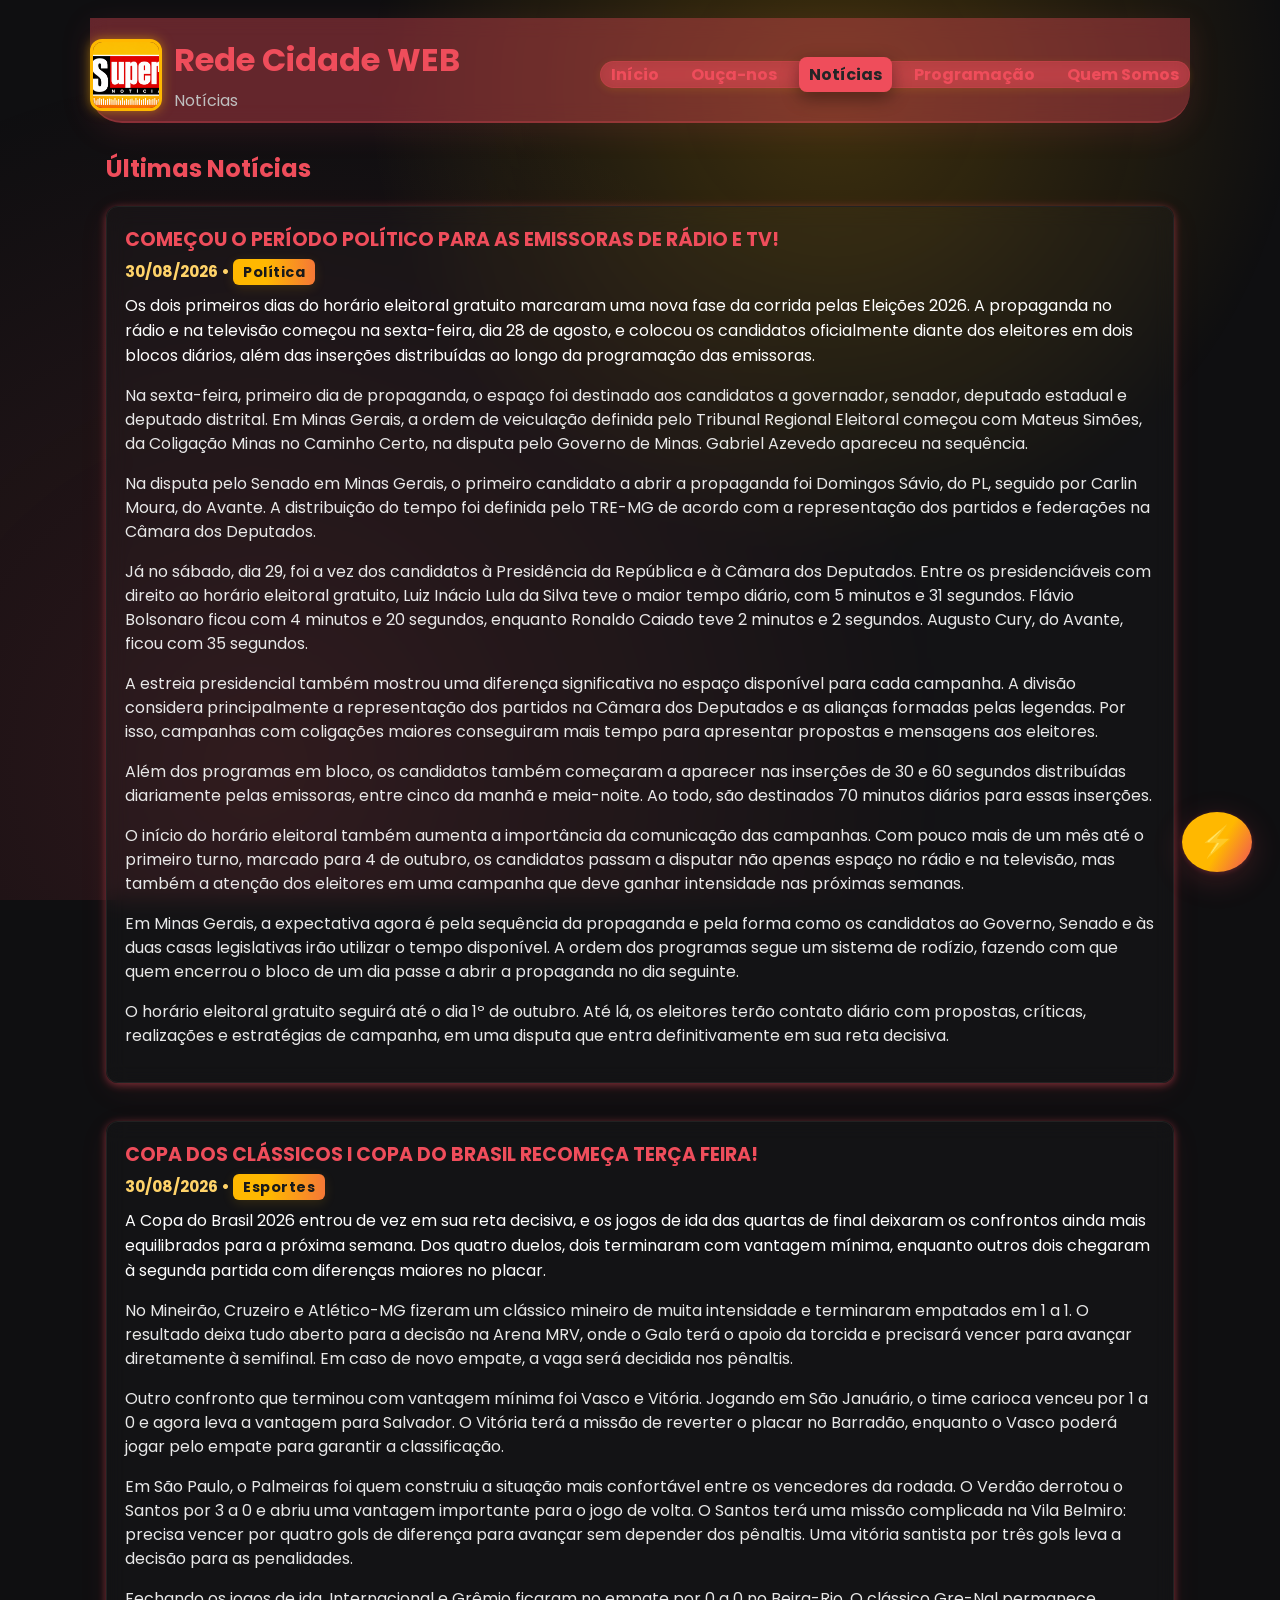
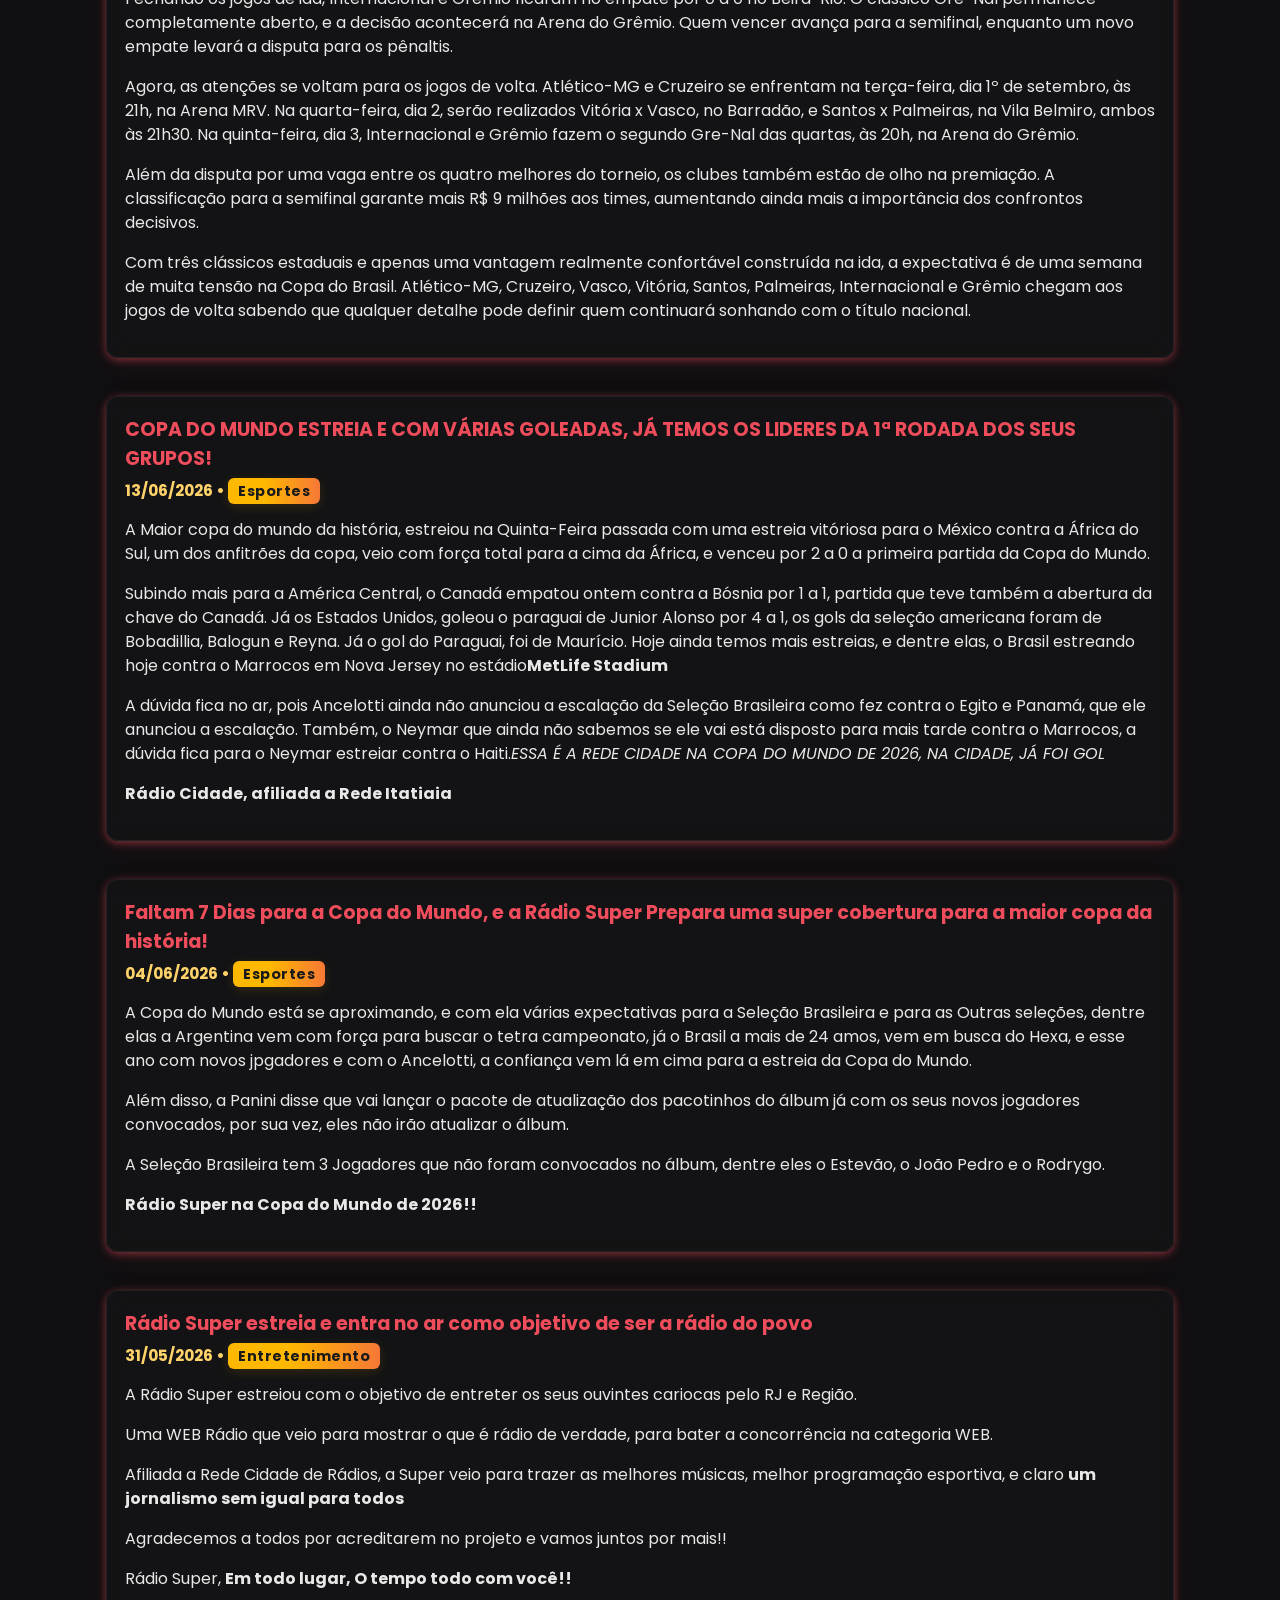
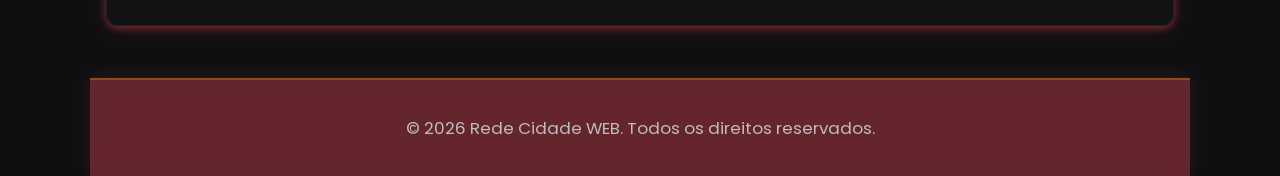
<file: noticias.html>
<!DOCTYPE html>
<html lang="pt-BR">
<head>
  <meta charset="utf-8" />
  <title>Rádio Super— Notícias</title>
  <meta name="viewport" content="width=device-width,initial-scale=1" />
  <meta name="description" content="Notícias da Rede Cidade WEB" />
  <meta name="theme-color" content="#232526" />
  <link rel="preconnect" href="https://fonts.gstatic.com" crossorigin>
  <link href="https://fonts.googleapis.com/css2?family=Poppins:wght@300;400;600;800&display=swap" rel="stylesheet" />
  <link rel="stylesheet" href="style.css" />
  <link rel="icon" href="logo-cidade.png" />
  <style>
    body { font-family: 'Poppins', Arial, sans-serif; background: #0f0f11; color:#efecec; margin:0; padding:18px; }
    .container { max-width:1100px; margin:0 auto; }
    header { display:flex; align-items:center; gap:12px; margin-bottom:18px; }
    .logo-mini { width:60px; height:60px; border-radius:10px; border:3px solid #ffd369; object-fit:cover; }
    nav ul { list-style:none; display:flex; gap:12px; padding:0; margin:0; }
    nav a { color:var(--cor-principal, #ffd369); text-decoration:none; padding:6px 10px; border-radius:8px; font-weight:700; }
    nav a.active { background:var(--cor-principal, #ffd369); color:#232526; }
    main h2 { color:var(--cor-principal, #ffd369); }
    .noticias-list { display:flex; flex-direction:column; gap:14px; margin-top:12px; }
    .noticia { background: rgba(255,255,255,0.02); padding:18px; border-radius:12px; border:1px solid #222; }
    .noticia h4 { margin:0 0 6px 0; color:var(--cor-principal,#ffd369); }
    .noticia .data { display:block; color:#ffd369; margin-bottom:10px; font-weight:700; }
    .news-info p { color:#e8e8e8; line-height:1.5; margin:8px 0; }
    footer { margin-top:28px; color:#bdbdbd; text-align:center; }

    .skip-link { position:absolute; left:-999px; }
    .skip-link:focus { left:12px; top:12px; background:var(--cor-principal); color:#232526; padding:8px 12px; border-radius:6px; z-index:1000; }
  </style>
</head>
<body>
  <a class="skip-link" href="#noticias-list">Pular para as notícias</a>
  <div class="container">
    <header>
      <img src="logo-super.png" alt="Logo Rádio Super" class="logo" loading="lazy" />
      <div>
        <h1 style="margin:0;color:var(--cor-principal,#ffd369)">Rede Cidade WEB</h1>
        <p style="margin:4px 0 0;color:#bfbfbf">Notícias</p>
      </div>
      <nav style="margin-left:auto" aria-label="Principal">
        <ul>
          <li><a href="index.html" id="nav-inicio">Início</a></li>
          <li><a href="ouca.html" id="nav-ouca">Ouça-nos</a></li>
          <li><a href="noticias.html" id="nav-noticias" class="active">Notícias</a></li>
          <li><a href="programacao.html" id="nav-programacao">Programação</a></li>
          <li><a href="quem-somos.html" id="nav-quem">Quem Somos</a></li>
        </ul>
      </nav>
    </header>

    <main>
      <section>
        <h2>Últimas Notícias</h2>

        <div id="noticias-list" class="noticias-list" aria-live="polite">
          <!-- Conteúdo será carregado via script.js -->
          <noscript><p>Para ver as últimas notícias, ative o JavaScript.</p></noscript>
        </div>
      </section>
    </main>

    <footer>
      <p>&copy; 2026 Rede Cidade WEB. Todos os direitos reservados.</p>
    </footer>
  </div>

  <script defer src="script.js"></script>
</body>
</html>
</file>
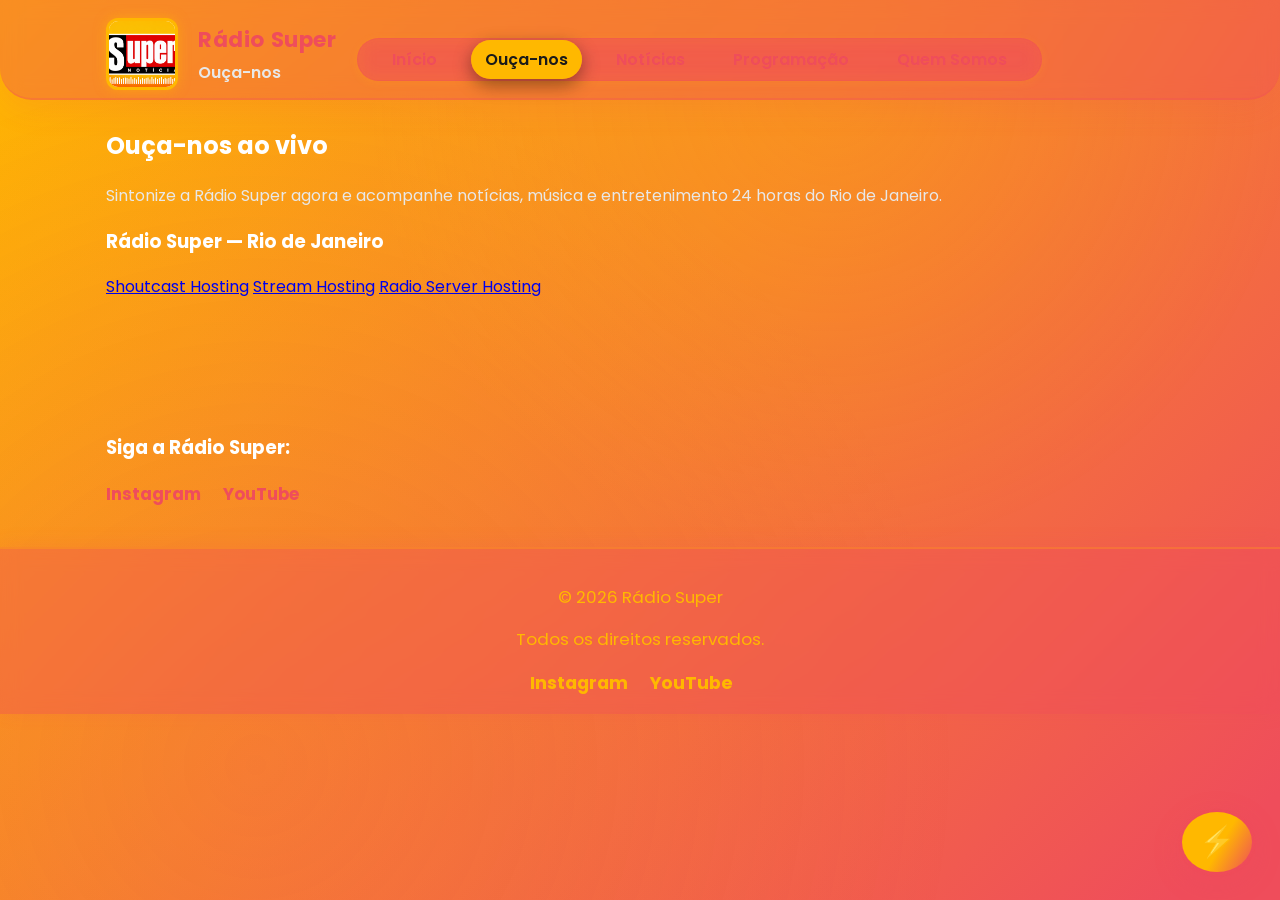
<file: ouca.html>
<!DOCTYPE html>
<html lang="pt-BR">
<head>
    <meta charset="utf-8" />
    <title>Rádio Super — Ouça-nos</title>
    <meta name="viewport" content="width=device-width,initial-scale=1" />
    <link href="https://fonts.googleapis.com/css2?family=Poppins:wght@300;400;600;800&display=swap" rel="stylesheet" />
    <link rel="stylesheet" href="style.css" />
</head>
<body>
    <header>
        <div class="header-content">
            <img src="logo-super.png" alt="Logo Rádio Super" class="logo" loading="lazy" />
            <div class="brand">
                <h1>Rádio Super</h1>
                <p class="subtitle">Ouça-nos</p>
            </div>
            <nav aria-label="Principal">
                <ul>
                    <li><a href="index.html">Início</a></li>
                    <li><a href="ouca.html" class="active">Ouça-nos</a></li>
                    <li><a href="noticias.html">Notícias</a></li>
                    <li><a href="programacao.html">Programação</a></li>
                    <li><a href="quem-somos.html">Quem Somos</a></li>
                </ul>
            </nav>
        </div>
    </header>

    <main>
        <section class="ouca-section">
            <h2>Ouça-nos ao vivo</h2>
            <p class="lead">Sintonize a Rádio Super agora e acompanhe notícias, música e entretenimento 24 horas do Rio de Janeiro.</p>

            <div class="player-container active" role="tabpanel">
                <h3>Rádio Super — Rio de Janeiro</h3>
                <div id="rj-embed-placeholder" style="min-height:140px;">
                    <div data-type="newStreamPlayer" 
                         data-publicToken="ad4a7317-ccbc-4991-bc18-95fbd64e0049" 
                         data-theme="light" 
                         data-color="D32F2F" 
                         data-channelId="" 
                         data-rendered="false" 
                         class="cstrEmbed">
                        <a href="https://www.caster.fm">Shoutcast Hosting</a>
                        <a href="https://www.caster.fm">Stream Hosting</a>
                        <a href="https://www.caster.fm">Radio Server Hosting</a>
                    </div>
                    <script src="https://cdn.cloud.caster.fm/widgets/embed.js"></script>
                </div>
                <noscript>
                    <p>Se o player não carregar automaticamente, visite <a href="https://www.caster.fm" target="_blank" rel="noopener">caster.fm</a>.</p>
                </noscript>
            </div>

            <div class="redes-sociais">
                <h3>Siga a Rádio Super:</h3>
                <a href="https://www.instagram.com/" target="_blank" class="social-link">Instagram</a>
                <a href="https://www.youtube.com/" target="_blank" class="social-link">YouTube</a>
            </div>
        </section>
    </main>

    <footer>
        <div class="footer-inner">
            <div class="footer-left">
                <p>&copy; 2026 Rádio Super</p>
                <p class="small muted">Todos os direitos reservados.</p>
            </div>
            <div class="footer-right">
                <a class="social-link" href="https://www.instagram.com/" target="_blank" rel="noopener noreferrer">Instagram</a>
                <a class="social-link" href="https://www.youtube.com/" target="_blank" rel="noopener noreferrer">YouTube</a>
            </div>
        </div>
    </footer>

    <script src="script.js"></script>
</body>
</html>
</file>
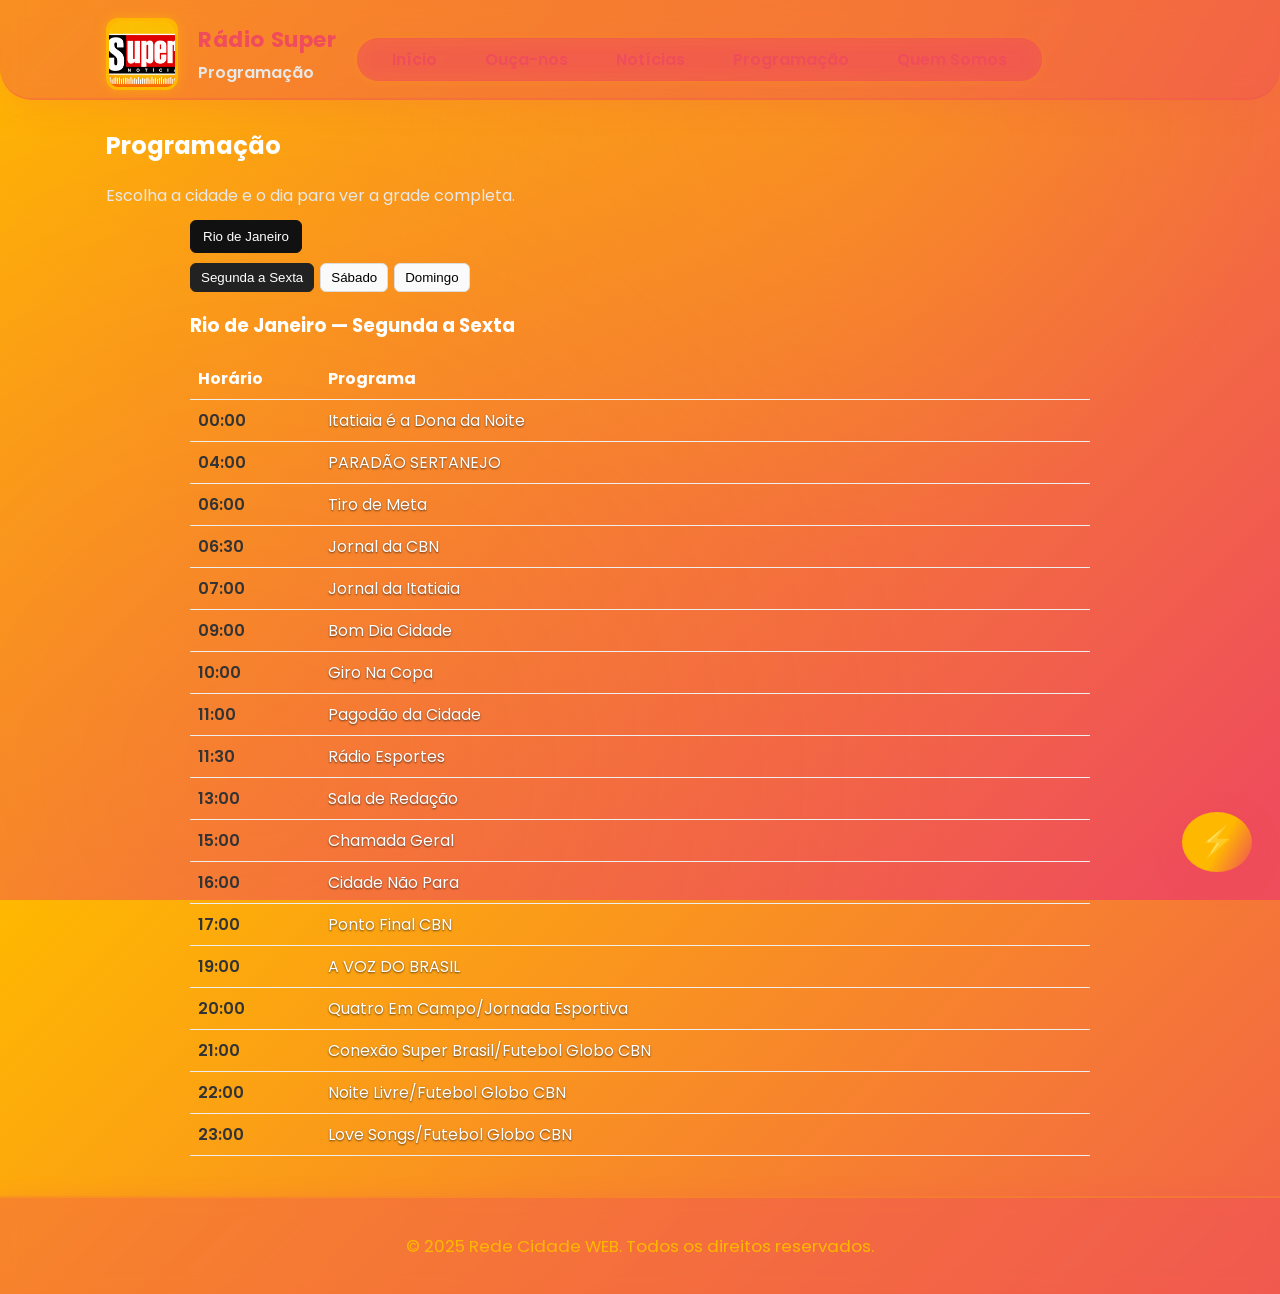
<file: programacao.html>
<!DOCTYPE html>
<html lang="pt-BR">
<head>
    <meta charset="utf-8" />
    <title>Rede Cidade WEB — Programação</title>
    <meta name="viewport" content="width=device-width,initial-scale=1" />
    <link href="https://fonts.googleapis.com/css2?family=Poppins:wght@300;400;600;800&display=swap" rel="stylesheet" />
    <link rel="stylesheet" href="style.css" />
    <style>
      /* Pequenas regras para a área de programação (pode mover para style.css) */
      .stations { display:flex; gap:8px; margin:8px 0; flex-wrap:wrap; }
      .stations button { padding:8px 12px; border-radius:6px; border:1px solid #ccc; background:#fff; cursor:pointer; }
      .stations button.active { background:#111; color:#fff; border-color:#111; }
      .days { display:flex; gap:6px; margin:10px 0 18px; flex-wrap:wrap; }
      .days button { padding:6px 10px; border-radius:6px; border:1px solid #ddd; background:#fafafa; cursor:pointer; }
      .days button.active { background:#222; color:#fff; border-color:#222; }
      .schedule-table { width:100%; border-collapse:collapse; margin-top:6px; }
      .schedule-table th, .schedule-table td { text-align:left; padding:8px; border-bottom:1px solid #eee; vertical-align:top; }
      .time { width:130px; white-space:nowrap; font-weight:600; color:#333; }
      /* Alteração solicitada: deixar o texto dos programas em branco */
      .program { color:#fff; /* branco */ text-shadow: 0 1px 2px rgba(0,0,0,0.6); }
      .note { font-size:0.9rem; color:#666; margin-top:8px; }
      @media (min-width:720px){ .programacao-root { max-width:900px; margin:0 auto; } }
    </style>
</head>
<body>
    <header>
        <div class="header-content">
            <img src="logo-super.png" alt="Logo Rádio Super" class="logo" loading="lazy" />
            <div class="brand">
                <h1>Rádio Super</h1>
                <p class="subtitle">Programação</p>
            </div>
            <nav aria-label="Principal">
                <ul>
                    <li><a href="index.html" id="nav-inicio">Início</a></li>
                    <li><a href="ouca.html" id="nav-ouca">Ouça-nos</a></li>
                    <li><a href="noticias.html" id="nav-noticias">Notícias</a></li>
                    <li><a href="programacao.html" id="nav-programacao">Programação</a></li>
                    <li><a href="quem-somos.html" id="nav-quem">Quem Somos</a></li>
                </ul>
            </nav>
        </div>
    </header>

    <main>
        <section>
            <h2>Programação</h2>
            <p class="lead">Escolha a cidade e o dia para ver a grade completa.</p>

            <div id="programacao-root" class="programacao-root">
                <!-- programacao-render.js irá montar a interface aqui -->
            </div>

            <p class="note"</p>
        </section>
    </main>

    <footer>
        <p>&copy; 2025 Rede Cidade WEB. Todos os direitos reservados.</p>
    </footer>

    <!-- Dados de programação -->
    <script src="programacao-data.js"></script>
    <!-- Renderizador de programação -->
    <script src="programacao-render.js"></script>
    <!-- script.js original (notícias, players, etc.) -->
    <script src="script.js"></script>
</body>
</html>
</file>
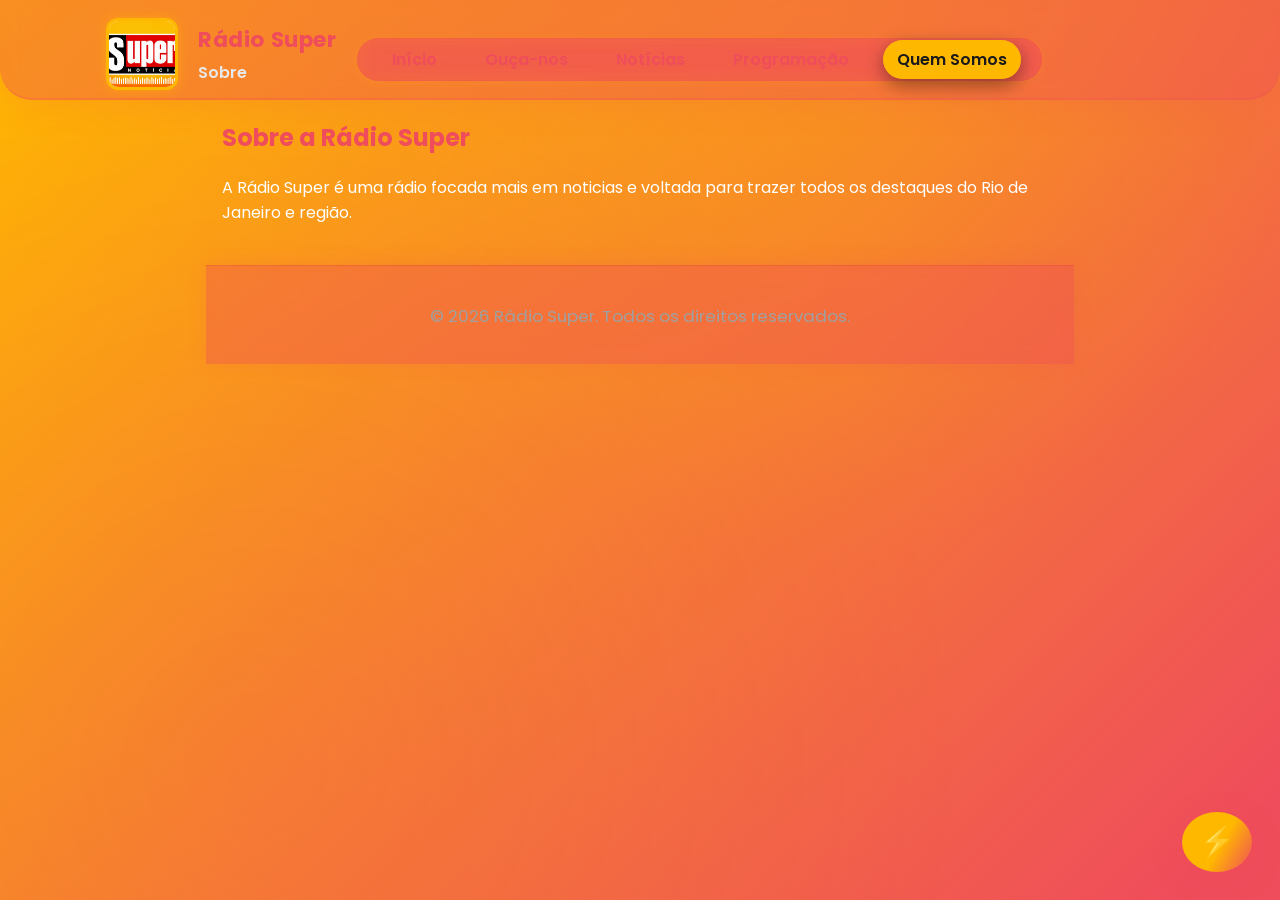
<file: quem-somos.html>
<!DOCTYPE html>
<html lang="pt-BR">
<head>
  <meta charset="utf-8" />
  <title>Rádio Super — Quem Somos</title>
  <meta name="viewport" content="width=device-width,initial-scale=1" />
  <meta name="description" content="Conheça a Rádio Super" />
  <meta name="theme-color" content="#1a1a1a" />
  <link rel="preconnect" href="https://fonts.gstatic.com" crossorigin>
  <link href="https://fonts.googleapis.com/css2?family=Poppins:wght@300;400;600;800&display=swap" rel="stylesheet" />
  <link rel="stylesheet" href="style.css" />
  <style>
    .container { max-width:900px; margin:0 auto; padding: 0 16px; }
    main { margin-top:20px; }
    main h2 { color:var(--cor-principal); }
    main p { line-height:1.7; color:#e8e8e8; }
    .about-card { background:rgba(211,47,47,0.1); padding:20px; border-radius:12px; border:1px solid #D32F2F33; margin:18px 0; }
    .about-card h3 { color:var(--cor-principal); margin-top:0; }
    footer { margin-top:40px; color:#a0a0a0; text-align:center; padding-top:20px; border-top:1px solid #D32F2F33; }
  </style>
</head>
<body>
  <header>
    <div class="header-content">
      <img src="logo-super.png" alt="Logo Rádio Super" class="logo" loading="lazy" />
      <div class="brand">
        <h1>Rádio Super</h1>
        <p class="subtitle">Sobre</p>
      </div>
      <nav aria-label="Principal">
        <ul>
          <li><a href="index.html">Início</a></li>
          <li><a href="ouca.html">Ouça-nos</a></li>
          <li><a href="noticias.html">Notícias</a></li>
          <li><a href="programacao.html">Programação</a></li>
          <li><a href="quem-somos.html" class="active">Quem Somos</a></li>
        </ul>
      </nav>
    </div>
  </header>

  <div class="container">
    <main>
      <h2>Sobre a Rádio Super</h2>
      <div id="content-area">
      A Rádio Super é uma rádio focada mais em noticias e voltada para trazer todos os destaques do Rio de Janeiro e região.
      </div>
    </main>

    <footer>
      <p>&copy; 2026 Rádio Super. Todos os direitos reservados.</p>
    </footer>
  </div>

  <script defer src="script.js"></script>
</body>
</html>
</file>
<file: style.css>
:root {
    --cor-principal: #ef4d5b;     
    --cor-bg: linear-gradient(135deg, #ffb800 0%, #ef4d5b 100%);
    --cor-secundaria: #fff;
    --cor-acento: #1a1a1a;
    --cor-hover: #ffb800;
    --cor-btn: #ef4d5b;
    --glass-bg: rgba(239, 77, 91, 0.38);  
    --glass-blur: blur(10px);
    --placar-ao-vivo: #ff5252;
    --placar-encerrado: #59e866;
    --placar-a-seguir: #fff1b8;
    --shadow-strong: 0 8px 32px 0 rgba(239, 77, 91, 0.12);
    --bg-dark-1: #161616;
    --bg-dark-2: #252525;
    --cor-sec: #fff;
    --accent: #ffb800;
    --muted: #e8e8e8;
}

/* ----------- BASE ----------- */
* { box-sizing: border-box; }
html, body { height: 100%; }
body {
    margin: 0;
    font-family: 'Poppins', Arial, sans-serif;
    background: linear-gradient(135deg, #ffb800 0%, #ef4d5b 95%);
    color: var(--cor-sec);
    min-height: 100vh;
    -webkit-font-smoothing: antialiased;
    -moz-osx-font-smoothing: grayscale;
    transition: background 0.7s;
}

/* Header */
header {
    background: var(--glass-bg);
    backdrop-filter: var(--glass-blur);
    box-shadow: var(--shadow-strong);
    border-radius: 0 0 32px 32px;
    padding: 18px 0 8px 0;
    margin-bottom: 18px;
    border-bottom: 2px solid #ef4d5b44;
}
.header-content {
    max-width: 1100px;
    margin: 0 auto;
    display: flex;
    align-items: center;
    gap: 20px;
    padding: 0 16px;
}
.logo {
    width: 72px;
    height: 72px;
    border-radius: 12px;
    background: #fff;
    object-fit: cover;
    box-shadow: 0 0 12px #ffb80080;
    border: 3px solid #ffb800;
    transition: box-shadow 0.3s;
}
.brand h1 {
    margin: 0;
    font-size: 1.35rem;
    color: var(--cor-principal);
    letter-spacing: 0.6px;
}
.subtitle { margin: 4px 0 0; color: var(--muted); font-weight: 600; }

/* Nav */
nav ul {
    background: var(--glass-bg);
    backdrop-filter: var(--glass-blur);
    border-radius: 30px;
    border: 1px solid #ef4d5b33;
    box-shadow: 0 2px 8px #ffb80022;
    list-style: none;
    display: flex;
    justify-content: center;
    gap: 20px;
    margin: 10px auto 0 auto;
    padding: 8px 20px;
    max-width: 900px;
}
nav a {
    color: var(--cor-principal);
    text-decoration: none;
    padding: 8px 14px;
    border-radius: 999px;
    font-weight: 600;
    transition: all .18s;
}
nav a.active, nav a:hover {
    background: var(--cor-hover);
    color: #1a1a1a;
    box-shadow: 0 6px 18px #0006;
}

/* Main container */
main { max-width: 1100px; margin: 28px auto; padding: 0 16px; }

/* HERO */
.hero {
    background: linear-gradient(180deg, rgba(255,184,0,0.06), transparent);
    border-radius: 14px;
    padding: 22px;
    margin-bottom: 20px;
    box-shadow: var(--shadow-strong);
    border: 1px solid #ffb80020;
}
.hero-inner { display: flex; gap: 20px; align-items: stretch; flex-wrap: wrap; }
.hero-text { flex: 1; min-width: 280px; }
.hero-text h2 { color: var(--cor-principal); margin: 0 0 8px; font-size: 1.6rem; }
.lead { color: var(--muted); margin: 0 0 12px; }
.hero-cta { display:flex; gap:12px; }
.btn-primary {
    background: var(--cor-principal);
    color: #fff;
    padding: 10px 16px;
    border-radius: 10px;
    text-decoration: none;
    font-weight: 700;
    box-shadow: 0 8px 28px #ef4d5b33;
}
.btn-outline {
    border: 1px solid #fff2;
    padding: 9px 14px;
    border-radius: 10px;
    color: var(--cor-principal);
    text-decoration: none;
}

/* hero aside */
.hero-aside { width: 320px; min-width: 260px; display:flex; flex-direction:column; gap:12px; }
.live-card, .newsletter-card { background: var(--glass-bg); backdrop-filter: var(--glass-blur); padding: 12px; border-radius: 10px; border:1px solid #ffb80022; }
.live-header { display:flex; align-items:center; gap:8px; margin-bottom:8px; }
.live-dot { width:10px; height:10px; border-radius:50%; background: var(--placar-ao-vivo); box-shadow:0 0 8px #ff5252aa; }

/* Newsletter */
.newsletter-form { display:flex; gap:8px; margin-top:8px; }
.newsletter-form input[type="email"] { flex:1; padding:8px 10px; border-radius:8px; border:none; background:#fff2; color:#222; }
.newsletter-form button { background: var(--accent); color:#fff; padding:8px 12px; border-radius:8px; border:none; font-weight:700; cursor:pointer; }

/* PLACARES */
/* --- INALTERADO --- */
.placar-section { margin-top: 18px; }
.placar-ticker { background: #00000030; border-radius:8px; padding:10px; margin-bottom:14px; border:1px solid #ffffff10; overflow:hidden; }
.placar-ticker .ticker-item { display:inline-block; padding:6px 12px; margin-right:10px; background:rgba(255,255,255,0.03); border-radius:8px; color:var(--cor-principal); font-weight:700; }
.placares-list { display: grid; gap: 20px; grid-template-columns: repeat(auto-fit, minmax(300px, 1fr)); }
.placar-card2 {
    background: var(--glass-bg);
    backdrop-filter: var(--glass-blur);
    border: 2px solid #ffd36955;
    border-radius: 22px;
    box-shadow: 0 8px 28px #ffd36922, 0 2px 8px #23223b66;
    padding: 18px 20px;
    transition: transform .25s ease, box-shadow .25s ease;
}
.placar-card2:hover { transform: translateY(-6px); box-shadow: 0 20px 50px rgba(0,0,0,0.6); }
.placar-header { display:flex; justify-content:space-between; align-items:center; margin-bottom:12px; }
.placar-campeonato { color:#ffe9ae; font-weight:700; }
.placar-status2 { padding:6px 14px; border-radius:20px; font-weight:700; }
.status-ao-vivo { background: var(--placar-ao-vivo); color: #fff; }
.status-encerrado { background: var(--placar-encerrado); color: #233f1f; }
.status-a-seguir { background: var(--placar-a-seguir); color: #4d3b07; }
.placar-times { display:flex; align-items:center; justify-content:space-between; gap:8px; margin-bottom:7px; }
.placar-escudo2 { width:44px; height:44px; border-radius:50%; object-fit:contain; background:#fff; padding:4px; border:2px solid #ffd36933; }
.placar-gols2 { color: var(--cor-principal); font-size:1.6rem; font-weight:800; }
.placar-hora2 { margin-top:10px; font-size:1.05em; color:#ffe9aecc; font-style:italic; letter-spacing:0.7px; text-align:center; }
/* --- FIM PLACARES --- */

/* NOTICIAS */
.noticia {
    background: var(--glass-bg);
    backdrop-filter: var(--glass-blur);
    border-radius: 16px;
    margin-bottom: 24px;
    padding: 24px;
    box-shadow: 0 8px 32px 0 #ef4d5b11, 0 2px 8px #ef4d5b80;
    border: 1.5px solid #ef4d5b44;
    transition: transform 0.18s, box-shadow 0.18s;
    color: var(--cor-secundaria);
}
.noticia:hover { transform: translateY(-4px) scale(1.012); box-shadow: 0 12px 48px #ef4d5b44; }
.noticia h4 { margin: 0 0 7px 0; color: var(--cor-principal); font-size: 1.19em; font-weight:700; }
.noticia .data { font-size: 0.98em; color: #ffb800; margin-bottom:6px; display:block; font-weight:600; }
.noticia .content p { color:#e8e8e8; line-height:1.5; }

/* DESTAQUE */
.destaque-card { background: var(--glass-bg); padding: 16px; border-radius: 12px; border:1px solid #ef4d5b22; box-shadow:0 12px 30px #0006; }
.destaque-card h3 { margin: 0; color: var(--cor-principal); }
.destaque-card p { color: var(--muted); }

/* QUICK LINKS */
.quick-links { display:flex; gap:14px; margin-top:18px; flex-wrap:wrap; }
.quick-card { flex:1; min-width:220px; background: rgba(255,255,255,0.02); padding:16px; border-radius:12px; text-decoration:none; color:var(--cor-acento); border:1px solid #ef4d5b12; }

/* REDE SOCIAIS */
.redes-sociais { margin-top: 18px; }
.social-link { display:inline-block; margin-right: 18px; color: var(--cor-principal); text-decoration:none; font-weight:700; font-size:1.05em; transition: color .18s; }
.social-link:hover { color: #ffb800; }

/* PLAYERS */
.players-select { display:flex; gap:12px; flex-wrap:wrap; margin-bottom:14px; }
.player-btn {
    display:inline-flex; align-items:center; gap:10px; padding:10px 14px; border-radius:12px; border:1px solid #ef4d5b12;
    background: rgba(255,255,255,0.02); color: var(--cor-principal); cursor:pointer; font-weight:700; transition: all .26s cubic-bezier(.2,.9,.2,1);
    box-shadow: 0 6px 18px rgba(0,0,0,0.35);
}
.player-btn .btn-icon { opacity:0.95; fill: currentColor; stroke: currentColor; }
.player-btn:hover { transform: translateY(-4px); background: linear-gradient(90deg,#ffb80006,#ef4d5b05); }
.player-btn.active, .player-btn[aria-pressed="true"] {
    background: var(--cor-principal); color: #fff; box-shadow: 0 18px 40px rgba(0,0,0,0.6); transform: translateY(-2px) scale(1.02);
}
.player-container {
    display:block;
    opacity:0; transform: translateY(8px); pointer-events:none;
    transition: opacity .35s ease, transform .35s cubic-bezier(.2,.9,.2,1);
}
.player-container.active {
    opacity:1; transform: none; pointer-events:auto;
}
audio { width: 100%; margin-top: 8px; border-radius: 12px; box-shadow: 0 2px 12px #ef4d5b22; background: #161616; }

/* Caster placeholder */
.cstrEmbed-placeholder { min-height: 140px; display:flex; align-items:center; justify-content:center; border-radius:12px; border:1px solid #ef4d5b15; background:transparent; padding:6px; }

/* PROGRAMACAO (regras gerais + específicas) */
.programacao-root { margin-top: 18px; }
.prog-nav { display:flex; flex-direction:column; gap:12px; margin-bottom:14px; }
.prog-stations, .prog-days { display:flex; gap:10px; flex-wrap:wrap; }
.prog-station-btn, .prog-day-btn {
    padding:8px 12px; border-radius:10px; border:1px solid #ef4d5b10; background:rgba(255,255,255,0.02);
    color:var(--cor-principal); cursor:pointer; font-weight:700; transition:all .22s;
}
.prog-station-btn.active, .prog-day-btn.active {
    background:var(--cor-principal); color:#fff; box-shadow:0 12px 32px rgba(0,0,0,0.6); transform:translateY(-2px);
}
.prog-list-wrap { background:var(--glass-bg); padding:14px; border-radius:12px; border:1px solid #ef4d5b22; }
.prog-list { list-style:none; margin:0; padding:0; display:flex; flex-direction:column; gap:10px; }
.prog-item { display:flex; gap:12px; align-items:flex-start; padding:8px; border-radius:8px; background:rgba(255,255,255,0.01); transition:all .18s; }
.prog-item:hover { background:rgba(255,255,255,0.02); transform:translateY(-4px); }
.prog-time { min-width:110px; color:#ffb800; font-weight:800; }
.prog-desc { color:var(--cor-sec); }
.prog-empty { color:var(--muted); padding:12px; }

/* Footer */
footer { background: var(--glass-bg); backdrop-filter: var(--glass-blur); text-align:center; color:#ffb800; font-size:1.05em; padding: 18px 0; margin-top:40px; border-top:2px solid #ffb80044; box-shadow: 0 -2px 18px #ef4d5b22; }

/* Utilities / Animations */
@keyframes fadeIn { from { opacity:0; transform: translateY(24px);} to { opacity:1; transform:none; } }
.noticia, .placar-card2, .destaque-card { animation: fadeIn .6s ease both; }

/* Responsivo */
@media (max-width: 1100px) {
    .header-content { flex-direction: column; gap: 10px; align-items: flex-start; }
    .logo { width:70px; height:70px; }
    nav ul { gap: 12px; overflow:auto; }
    main { margin-top: 18px; }
    .placares-list { grid-template-columns: 1fr; }
    .placar-card2 { padding: 14px 10px; }
    .prog-stations, .prog-days { gap:8px; }
}
@media (max-width: 700px) {
    .placar-card2 { padding: 8px 6px; }
    .placar-nome2 { font-size: 1em; }
    .prog-time { min-width: 90px; font-size: 0.95rem; }
    .hero-aside { width: 100%; }
}

/* Scrollbar styling */
::-webkit-scrollbar { width: 10px; background: #16161688; }
::-webkit-scrollbar-thumb { background: #ef4d5b44; }

/* ---- ULTRA MELHORIAS EFEITOS PREMIUM ---- */

/* Fundo sutil animado */
body:before {
  content: "";
  position: fixed;
  top:0; left:0; right:0; bottom:0;
  z-index: 0;
  pointer-events: none;
  background: radial-gradient(circle at 65% 10%, #ffb80033 0, transparent 40%),
              radial-gradient(circle at 20% 85%, #ef4d5b22 0, transparent 55%);
  animation: bgMove 15s linear infinite alternate;
}
@keyframes bgMove {
  0% { background-position: 60% 15%, 20% 85%;}
  100% { background-position: 70% 5%, 10% 90%;}
}
body, .main, .container, main { position:relative; z-index:1; }

/* Microinterações, hover up */
.card, .noticia, .quick-card, .destaque-card, .placar-card2, .newsletter-card {
  transition: transform .18s, box-shadow .18s, border-color .2s;
  will-change: transform, box-shadow;
}
.card:hover, .noticia:hover, .quick-card:hover, .destaque-card:hover, .placar-card2:hover, .newsletter-card:hover {
  transform: translateY(-6px) scale(1.015);
  box-shadow: 0 16px 46px #ef4d5b55, 0 2px 2px #ef4d5b22;
  border-color: #ffb80088;
}
.quick-card:active { transform: scale(.97); }

/* Tag de categoria custom e gradiente */
.noticia .data small, .latest-item .meta, .placar-campeonato {
  background: linear-gradient(90deg, #ffb800 40%, #ef4d5b 140%);
  border-radius: 6px;
  padding: 3px 10px;
  color: #1a1a1a !important;
  letter-spacing: 0.5px;
  font-weight: bold;
  line-height: 1;
  font-size: .91em;
  box-shadow: 0 3px 12px #ffb80023;
}

/* Modal overlay (sobre/rede social) */
#app-modal-overlay {
  display:none; 
  position:fixed; 
  z-index:2000; 
  top:0; left:0; right:0; bottom:0; 
  background:rgba(34,34,59,0.75); 
  backdrop-filter: blur(5px);
  justify-content:center;
  align-items:center;
}
#app-modal-overlay.active { display:flex; }
#app-modal-content {
  background: var(--glass-bg,#ef4d5bcc);
  border-radius: 18px;
  max-width: 95vw; min-width: 300px; width:380px;
  box-shadow:0 16px 60px #ffb80077;
  padding:36px 28px;
  position:relative;
  color:#fff;
  animation: fadeIn .35s;
}
#app-modal-content .modal-close {
  position:absolute;top:12px; right:18px; background:none;border:none;
  font-size:2rem; color:#ffb800; cursor:pointer; line-height:1;
}
#app-modal-content h2 { color: var(--cor-principal); margin-top:0; }
#app-modal-content .social-list a { display:inline-block; margin: 0 10px 10px; color:var(--cor-principal); font-size:2rem; transition:color .18s;}
#app-modal-content .social-list a:hover { color:#ffb800; }
@media (max-width:500px){ #app-modal-content{min-width:0;width:97vw;padding:14vw 2vw;} }

/* Botão flutuante redes/sobre */
#quick-fab {
  position:fixed;
  bottom:28px;
  right:28px;
  z-index:1100;
  background:linear-gradient(120deg,#ffb800 55%, #ef4d5b);
  color:#1a1a1a;
  padding:12px 16px;
  border-radius:50%;
  border:none;
  box-shadow:0 8px 32px #ef4d5b33, 0 1px 5px #ef4d5b44;
  font-size:1.92rem;
  cursor:pointer;
  transition: background .18s, color .18s, transform .22s cubic-bezier(.5,1.7,.5,.7);
}
#quick-fab:active{transform: scale(.89);}
#quick-fab span{pointer-events:none;}

/* Newsletter sucesso/falha visual */
#newsletter-msg.success {color:#59e866;}
#newsletter-msg.error {color:#ff5252;}
@media (max-width: 700px) {
  .newsletter-card {padding:6vw 4vw;}
}

/* Contraste maior em ícones sociais no footer */
footer .footer-right a.social-link {color: #ffb800; transition: color .18s;}
footer .footer-right a.social-link:hover{color:#fffbe9;} 

.latest-item, .noticia { opacity:0; animation: fadeIn .9s cubic-bezier(.2,.75,.8,1) both;}
.latest-item:nth-child(2){animation-delay:.07s;}
.latest-item:nth-child(3){animation-delay:.12s;}
.latest-item:nth-child(4){animation-delay:.15s;}
.latest-item:nth-child(5){animation-delay:.19s;}
.latest-item:nth-child(6){animation-delay:.23s;}

/* Botão voltar ao topo */
#scrollTopBtn {
  position:fixed; bottom:80px; right:34px; z-index:900;
  display:none;
  background: #ef4d5b;
  color: #fff; 
  border:none; border-radius:50%;
  width:42px; height:42px; font-size:2rem;
  box-shadow:0 3px 16px #ffb80033;
}
#scrollTopBtn.show {display:block;}
/* TEMA */
.theme-toggle-btn{background:rgba(255,255,255,0.1);border:1px solid #ef4d5b33;padding:8px 14px;border-radius:10px;cursor:pointer;font-size:1.4rem;transition:all 0.3s;display:flex;align-items:center;margin-left:10px}.theme-toggle-btn:hover{background:rgba(255,255,255,0.2);transform:scale(1.1)}.theme-icon{transition:transform 0.3s}body.light-theme{background:linear-gradient(135deg,#fffbe9,#ffb800)!important;color:#1a1a1a!important}body.light-theme header{background:rgba(255,255,255,0.95)!important}body.light-theme nav a{color:#ef4d5b!important}body.light-theme .noticia,body.light-theme .placar-card2{background:rgba(255,255,255,0.9)!important;color:#1a1a1a!important}body.light-theme h1,body.light-theme h2,body.light-theme h3,body.light-theme h4,body.light-theme h5{color:#ef4d5b!important}
</file>
